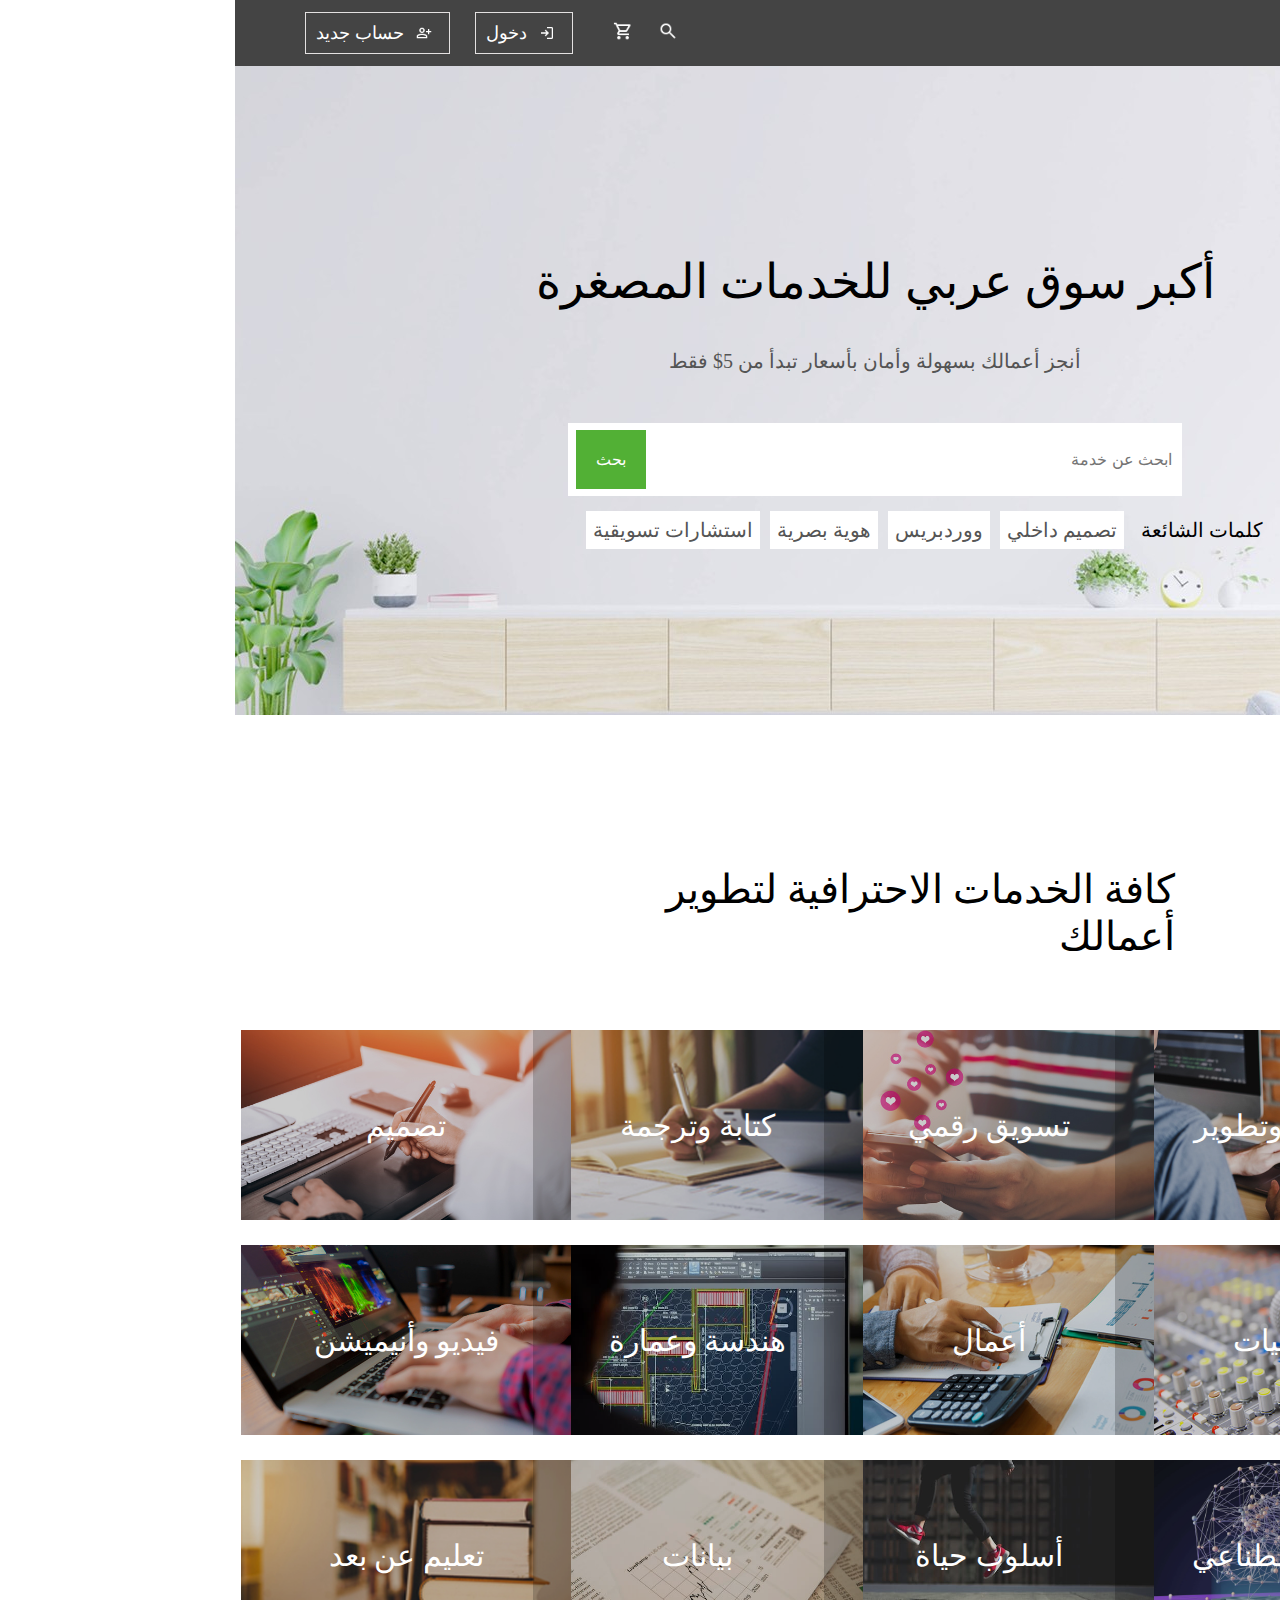
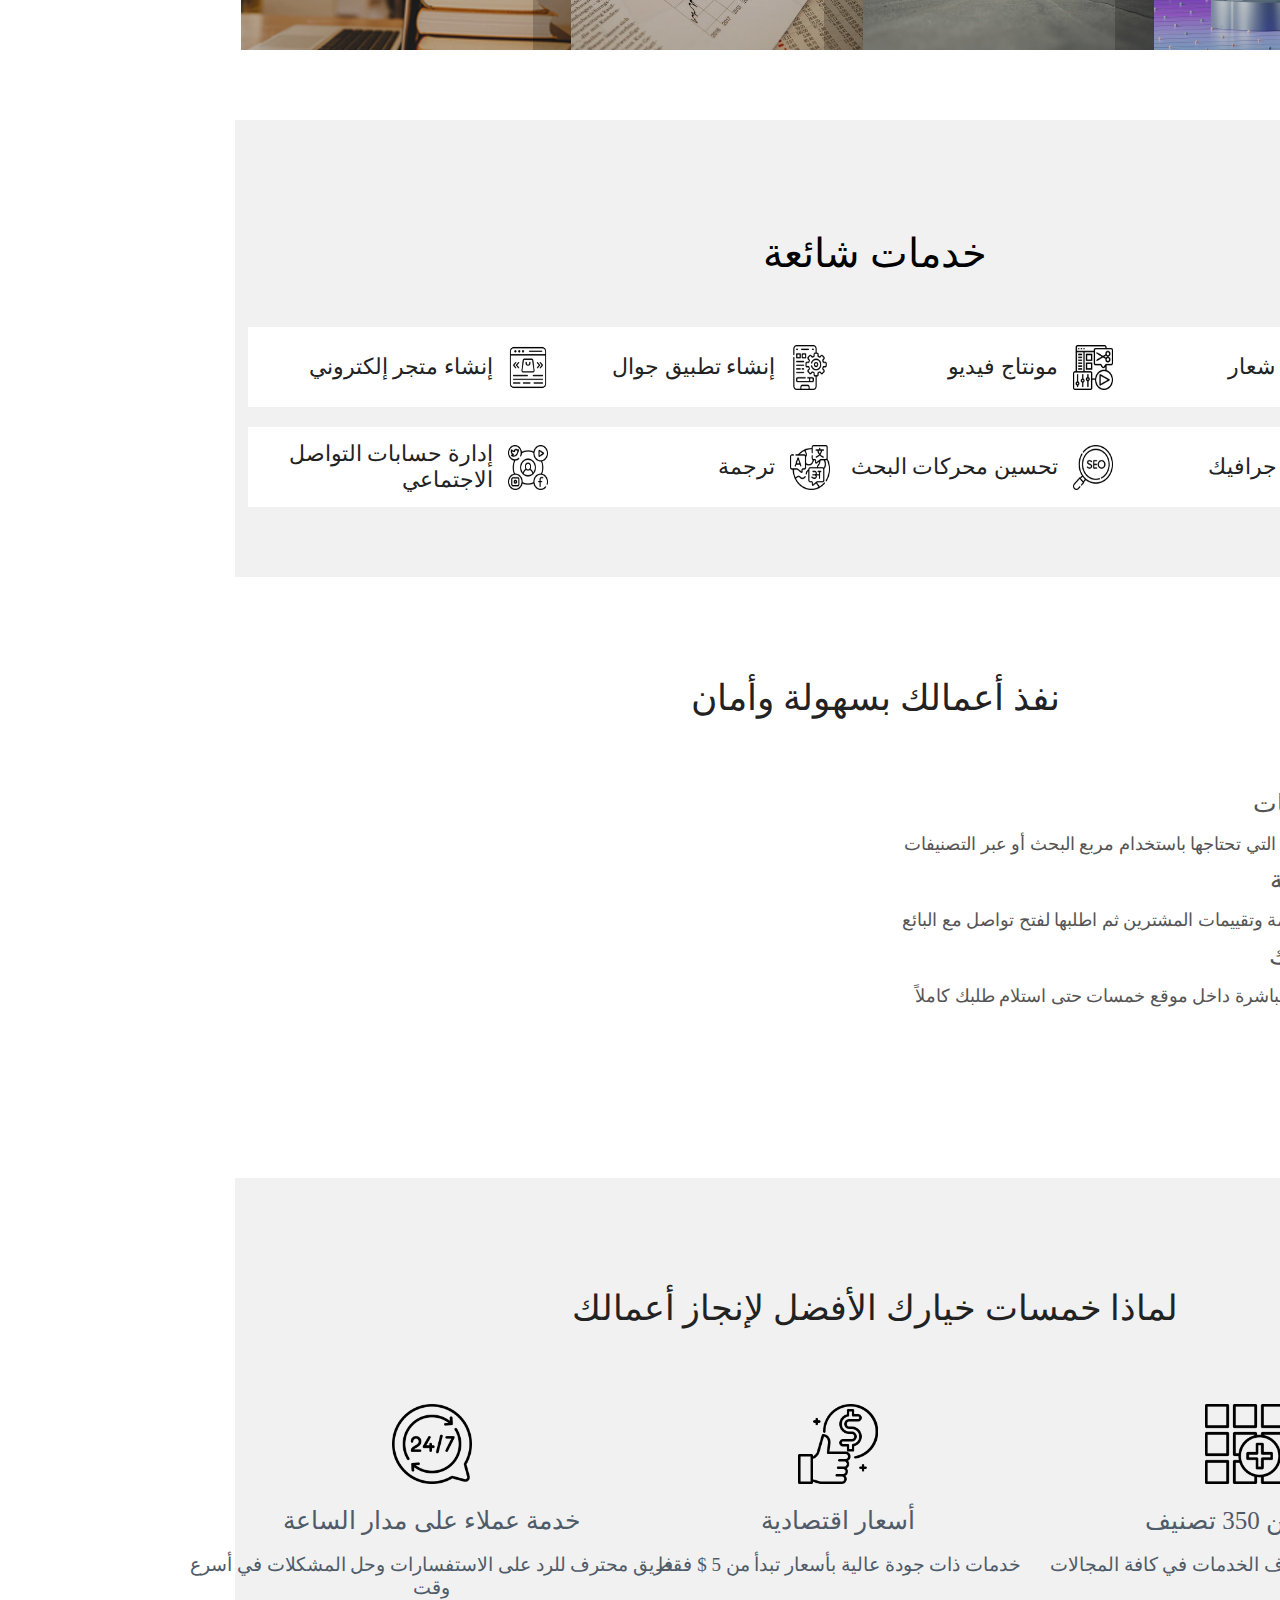
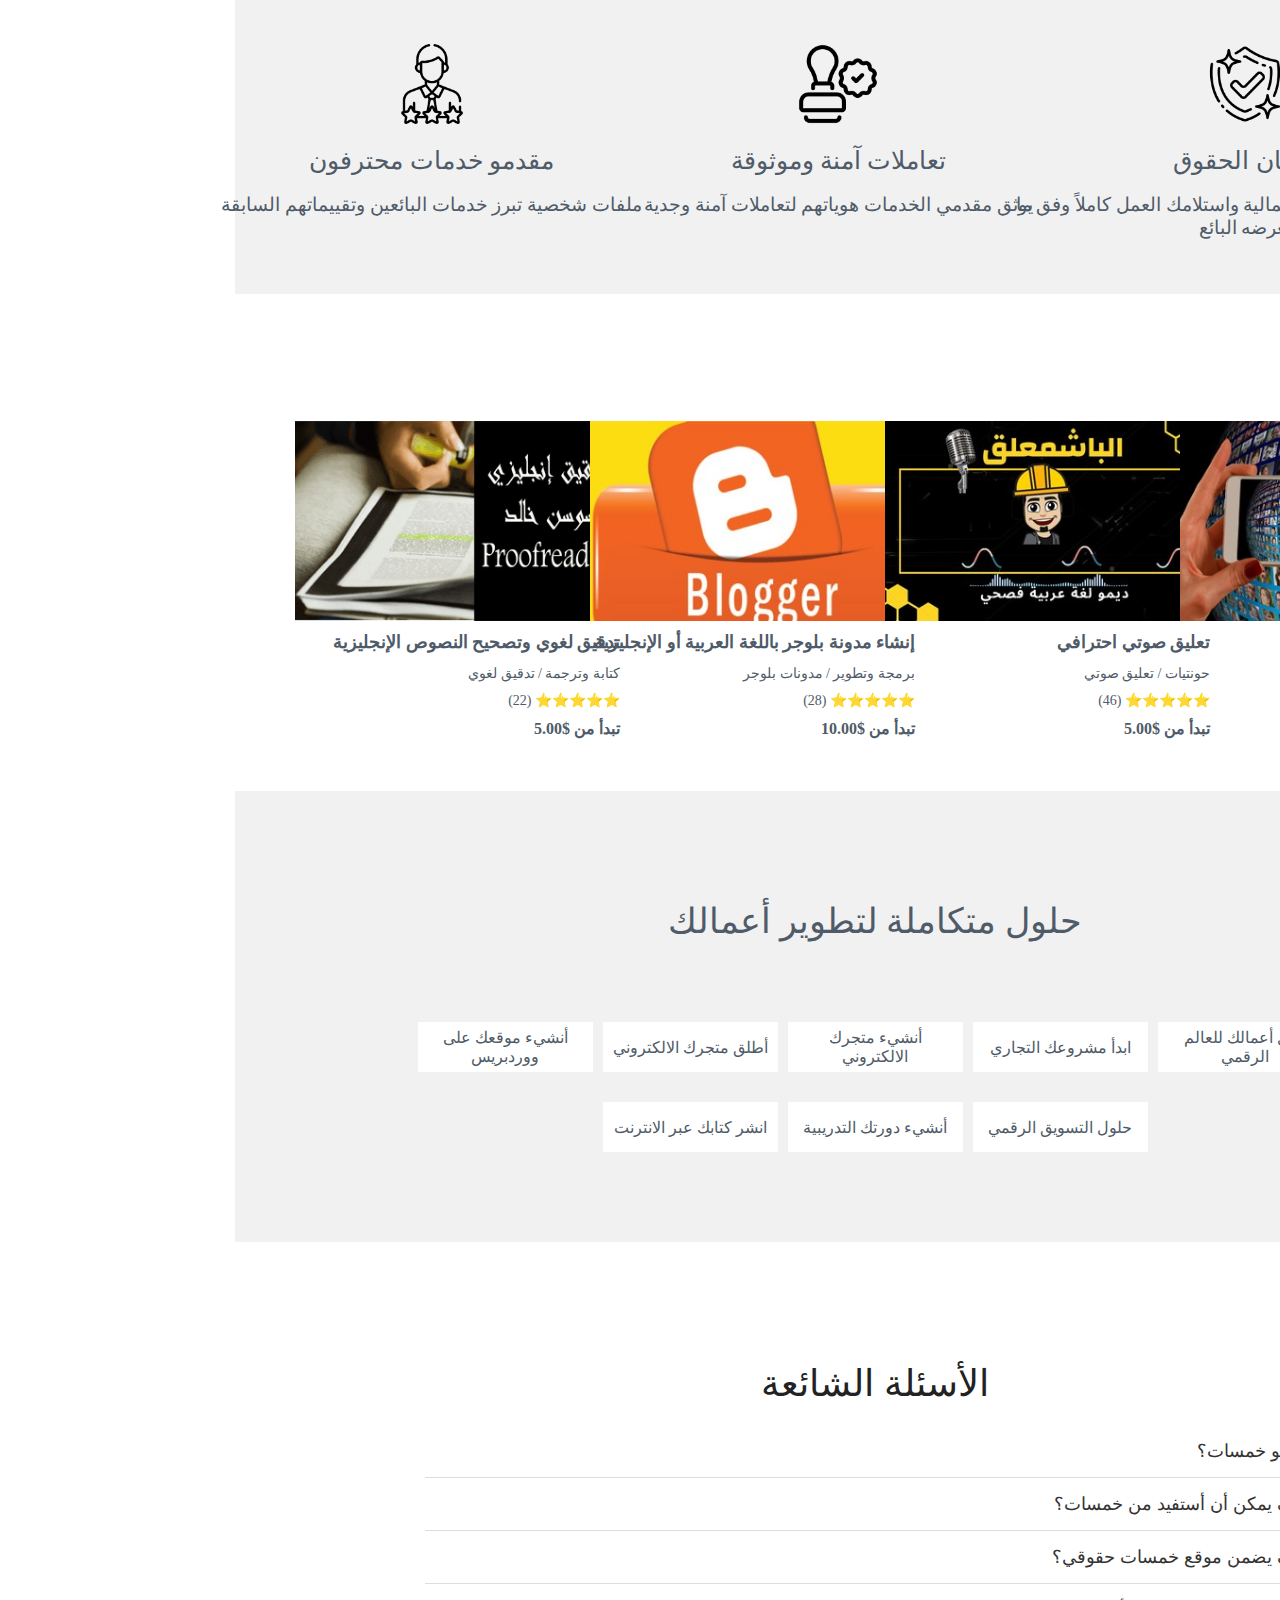
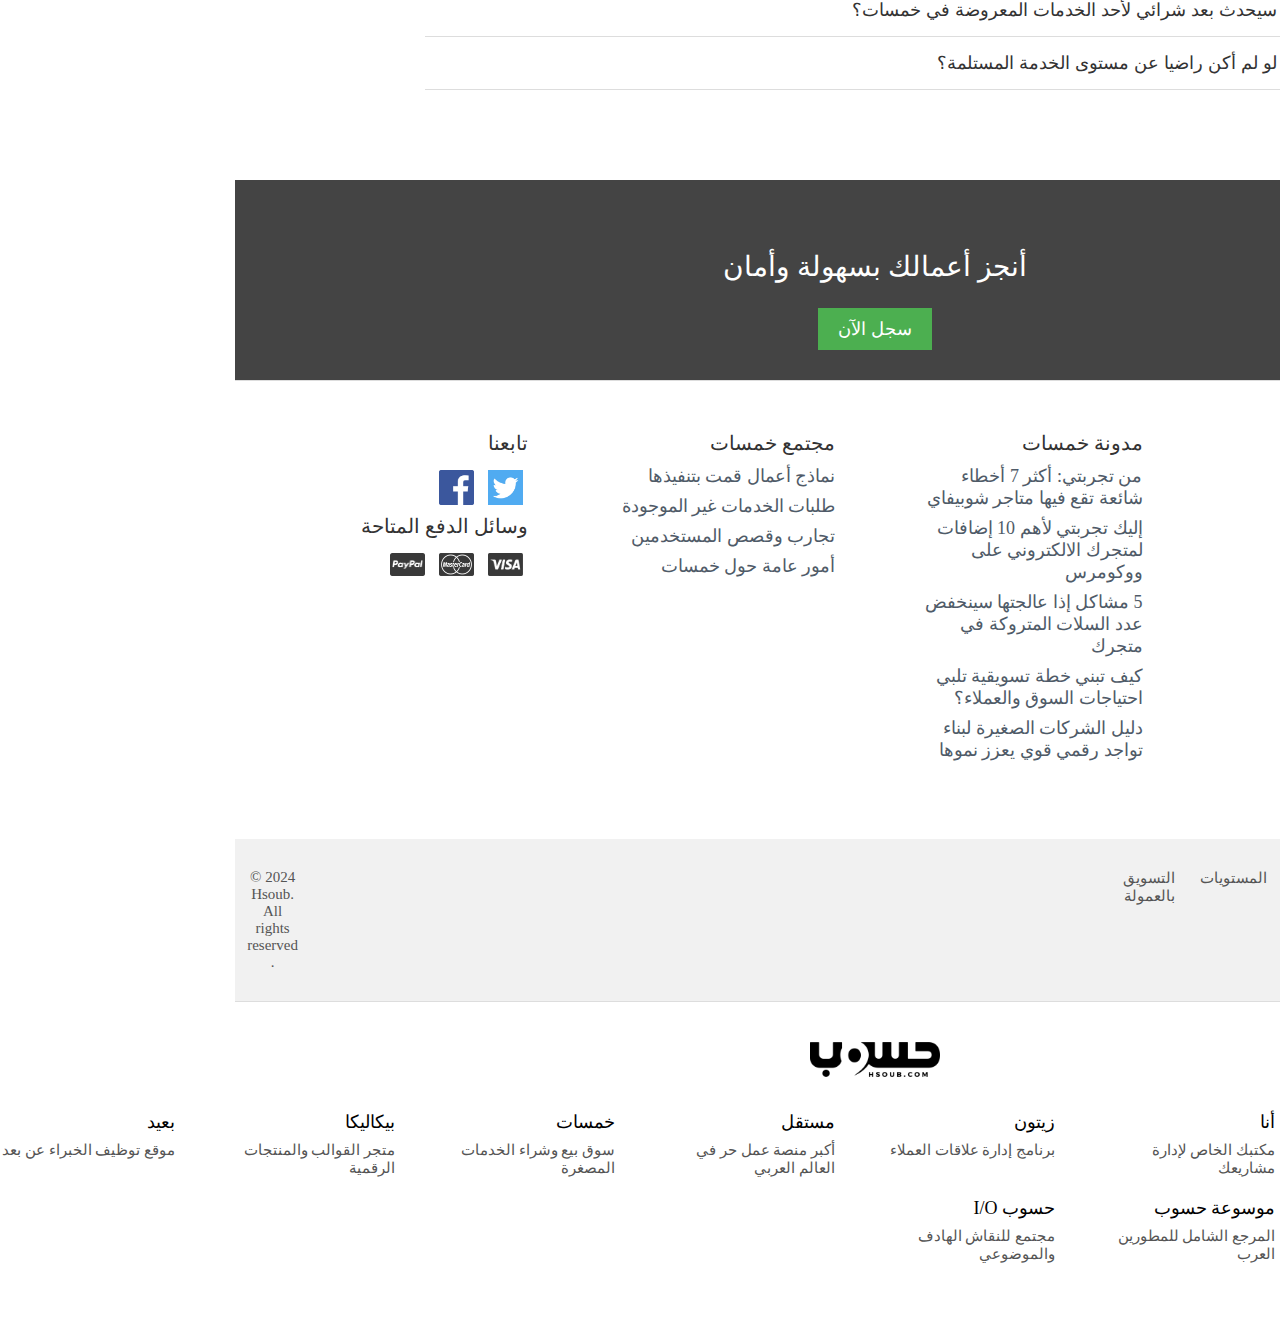
<file: index.html>
<!DOCTYPE html>
<html lang="en">
<head>
    <meta charset="UTF-8">
    <meta name="viewport" content="width=device-width, initial-scale=1.0">
    <title>Khamsat</title>
    
    <link rel="stylesheet" href="style.css">
   <link rel="stylesheet" href="https://fonts.googleapis.com/css2?family=Material+Symbols+Outlined:opsz,wght,FILL,GRAD@20..48,100..700,0..1,-50..200&icon_names=menu" />    <link rel="stylesheet" href="https://fonts.googleapis.com/css2?family=Material+Symbols+Outlined:opsz,wght,FILL,GRAD@20..48,100..700,0..1,-50..200&icon_names=search" /></head>
   <style>
    .material-symbols-outlined {
      font-variation-settings:
      'FILL' 0,
      'wght' 500,
      'GRAD' 0,
      'opsz' 24
    }
    </style>
    <body>

  <nav class="navbar">
    <div class="navbar-container">
        <button class="menu-toggle">
            <span class="menu-icon">&#9776;</span>
        </button>

        <div class="logo">
            <img src="./images/logo-73045c76e830509d4dbe03ea6172d22f047c708fed5435e93ffd47f80ee5ffa4.png
            " alt="خمسات" />
        </div>

        <div class="categories">
            <a href="#"><img src="./images/category_24dp_FFFFFF_FILL0_wght400_GRAD0_opsz24.png" alt="التصنيفات" /> التصنيفات</a>
        </div>

        <div class="navbar-actions">
            <a href="#" class="icon-btn">
                <img src="./images/search_24dp_FFFFFF_FILL0_wght400_GRAD0_opsz24.png" alt="بحث" />
            </a>
            <a href="#" class="icon-btn">
                <img src="./images/shopping_cart_24dp_FFFFFF_FILL0_wght400_GRAD0_opsz24.png" alt="سلة" />
            </a>
            <a href="#" class="btn login-btn"> <img src="./images/login_24dp_FFFFFF_FILL0_wght400_GRAD0_opsz24.png" alt="دخول" />دخول</a>
            <a href="#" class="btn register-btn">  <img src="./images/person_add_24dp_FFFFFF_FILL0_wght400_GRAD0_opsz24.png" alt="حساب جديد" />حساب جديد</a>
        </div>
    </div>
</nav>

  <div class="imgbg">
    <h1 class="text1"> أكبر سوق عربي للخدمات المصغرة</h1>
    <p class="text2">أنجز أعمالك بسهولة وأمان بأسعار تبدأ من 5$ فقط</p>
    <div class="search-container">   
    <input class="search-input" type="search" name="search" placeholder="ابحث عن خدمة">
    <button class="search-button"> بحث</button>

</div>
<div class="small-cards">
    <div class="boxe">
        <p>كلمات الشائعة</p>
    </div>
    <div class="box">
        <p>تصميم داخلي </p>
    </div>
    <div class="box">
        <p>ووردبريس </p>
    </div>
    <div class="box">
        <p>هوية بصرية</p>
    </div>
<div class="box">
    <p>استشارات تسويقية </p>
</div>





</div>
    </div>

    <div class="divof" > 
<p class="text3">كافة الخدمات الاحترافية لتطوير أعمالك</p>   
 </div>

 <!-- cards -->
  <div class="cards-container">
<!-- card1 -->
<div class="card1">
   
    <p class="pd">
        برمجة وتطوير
    </p>
    <div class="card-overlay"></div>
</div>
<!-- card2 -->
<div class="card2">
    <p class="pd">
تسويق رقمي
      </p>
      <div class="card-overlay"></div>
</div>
<!-- card3 -->
<div class="card3">
    <p class="pd">
        كتابة وترجمة
      </p>
      <div class="card-overlay"></div>
</div>
<!-- card4 -->
<div class="card4">
    <p class="pd">
         تصميم
      </p>
      <div class="card-overlay"></div>
</div>
<!-- card5 -->
<div class="card5">
    <p class="pd">
        صوتيات 
      </p>
      <div class="card-overlay"></div>
</div>
<div class="card6">
    <p class="pd">
        أعمال 
      </p>
      <div class="card-overlay"></div>
</div>
<div class="card7">
    <p class="pd">
        هندسة وعمارة 
      </p>
      <div class="card-overlay"></div>
</div>
<div class="card8">
    <p class="pd">
        فيديو وأنيميشن 
      </p>
      <div class="card-overlay"></div>
</div>
<div class="card9">
    <p class="pd">
        ذكاء اصطناعي  
      </p>
      <div class="card-overlay"></div>
</div>
<div class="card10">
    <p class="pd">
        أسلوب حياة 
      </p>
      <div class="card-overlay"></div>
</div>
<div class="card11">
    <p class="pd">
        بيانات  
      </p>
      <div class="card-overlay"></div>
</div>
<div class="card12">
    <p class="pd">
        تعليم عن بعد 
      </p>
      <div class="card-overlay"></div>
</div>
  </div>

  <!-- services section -->
<div class="services">
<div> <p class="common">خدمات شائعة</p></div>
<div class="services-cards">
<div class="ser-cards">
    <img class="icon-card" src="./images/designlogo.png" alt="">
    <p>تصميم شعار</p>
</div>

<div class="ser-cards">
    <img class="icon-card" src="./images/montage.png" alt="">
    <p>مونتاج فيديو </p>
</div>
<div class="ser-cards">
    <img class="icon-card" src="./images/makeapp.png" alt="">
    <p>إنشاء تطبيق جوال </p>
</div>
<div class="ser-cards">
    <img class="icon-card" src="./images/makewesite.png" alt="">
    <p>إنشاء متجر إلكتروني </p>
</div>
<div class="ser-cards">
    <img class="icon-card" src="./images/motion.png" alt="">
    <p>موشن جرافيك </p>
</div>
<div class="ser-cards">
    <img class="icon-card" src="./images/seo.png" alt="">
    <p>تحسين محركات البحث </p>
</div>
<div class="ser-cards">
    <img  class="icon-card" src="./images/translate.png" alt="">
    <p>ترجمة </p>
</div>
<div class="ser-cards">
    <img  class="icon-card"  src="./images/manage.png" alt="">
    <p>إدارة حسابات التواصل الاجتماعي </p>
</div>
</div>


</div>

<!-- video section -->
<div class="action">  <h2>نفذ أعمالك بسهولة وأمان</h2></div>

<div class="video-section">

    <div class="description">
        <ul>
            <li><span>✔</span> تصفح الخدمات</li>
            <p>ابحث عن الخدمة التي تحتاجها باستخدام مربع البحث أو عبر التصنيفات</p>
            <li><span>✔</span> اطلب الخدمة</li>
            <p>راجع وصف الخدمة وتقييمات المشترين ثم اطلبها لفتح تواصل مع البائع</p>
            <li><span>✔</span> استلم خدمتك</li>
            <p>تواصل مع البائع مباشرة داخل موقع خمسات حتى استلام طلبك كاملاً</p>
        </ul>
    </div>
    <div class="video-container">
        <iframe width="560" height="315" src="https://www.youtube.com/embed/RfXGMXHQvYk?si=yrtq4R9Bv26fDDaX" title="YouTube video player" frameborder="0" allow="accelerometer; autoplay; clipboard-write; encrypted-media; gyroscope; picture-in-picture; web-share" referrerpolicy="strict-origin-when-cross-origin" allowfullscreen></iframe>
    </div>
</div>

  <!-- why5amsat section -->
  <div class="why">
    <div> <p class="whykh">لماذا خمسات خيارك الأفضل لإنجاز أعمالك</p></div>
    <div class="why-cards">
    <div class="wh-cards">
        <img class="icon-cardw" src="./images/category.png" alt="">
        <h4>أكثر من 350 تصنيف</h4>
        <p>+350 تصنيف تضم آلاف الخدمات في كافة المجالات </p>
    </div>
    
    <div class="wh-cards">
        <img class="icon-cardw" src="./images/prices.png" alt="">
        <h4>أسعار اقتصادية</h4>
        <p>خدمات ذات جودة عالية بأسعار تبدأ من 5 $ فقط</p>
    </div>
    <div class="wh-cards">
        <img class="icon-cardw" src="./images/customerser.png" alt="">
        <h4>خدمة عملاء على مدار الساعة</h4>
        <p>فريق محترف للرد على الاستفسارات وحل المشكلات في أسرع وقت</p>
    </div>
    <div class="wh-cards">
        <img class="icon-cardw" src="./images/rights.png" alt="">
        <h4> ضمان الحقوق</h4>

        <p>يضمن خمسات حقوقك المالية واستلامك العمل كاملاً وفق ما يعرضه البائع </p>
    </div>
    <div class="wh-cards">
        <img class="icon-cardw"  src="./images/secure.png" alt="">
        <h4> تعاملات آمنة وموثوقة</h4>

        <p>يوثق مقدمي الخدمات هوياتهم لتعاملات آمنة وجدية</p>
    </div>
    <div class="wh-cards">
        <img class="icon-cardw" src="./images/mostaql.png" alt="">
        <h4>مقدمو خدمات محترفون </h4>
        <p>ملفات شخصية تبرز خدمات البائعين وتقييماتهم السابقة </p>
    </div>
    </div>
    </div>

    <!-- rating section -->
    <section class="featured-services">
        <h2>خدمات مميزة</h2>
        <div class="services-grid">
            <!-- بطاقة خدمة -->
            <div class="service-card">
                <img class="imgcard" src="./images/correct.png" alt="خدمة 4">

                <div class="overlay-ser"></div>
                <h3>تدقيق لغوي وتصحيح النصوص الإنجليزية</h3>
                <p>كتابة وترجمة / تدقيق لغوي</p>
                <div class="rating">⭐⭐⭐⭐⭐ (22)</div>
                <div class="price">تبدأ من <span>$5.00</span></div>
            </div>
            <!-- بطاقة خدمة -->
            <div class="service-card">
                <img class="imgcard" src="./images/blogger.jpg" alt="خدمة 4">

                <h3>إنشاء مدونة بلوجر باللغة العربية أو الإنجليزية</h3>
                <p>برمجة وتطوير / مدونات بلوجر</p>
                <div class="rating">⭐⭐⭐⭐⭐ (28)</div>
                <div class="price">تبدأ من <span>$10.00</span></div>
            </div>
            <!-- بطاقة خدمة -->
            <div class="service-card">
                <img class="imgcard" src="./images/voiceover.jpg" alt="خدمة 4">

                <h3>تعليق صوتي احترافي</h3>
                <p>حونتيات / تعليق صوتي</p>
                <div class="rating">⭐⭐⭐⭐⭐ (46)</div>
                <div class="price">تبدأ من <span>$5.00</span></div>
            </div>
            <!-- بطاقة خدمة -->
            <div class="service-card">
                <img class="imgcard" src="./images/introduce.jpg" alt="خدمة 4">
                <h3>أقدم لك 3000 جروب فيسبوك</h3>
                <p>تسويق رقمي / التسويق على فيسبوك</p>
                <div class="rating">⭐⭐⭐⭐⭐ (28)</div>
                <div class="price">تبدأ من <span>$10.00</span></div>
            </div>
        </div>
    </section>

    <!-- solutions -->
     <div class="solutions-container">
        <div class="complete">
            <p>حلول متكاملة لتطوير أعمالك</p>
        </div>

        <div class="solutions-cards">
            <div class="solutions-card">
                <p>حول أعمالك للعالم الرقمي</p>
            </div>
            <div class="solutions-card">
                <p>ابدأ مشروعك التجاري   </p>
            </div>

            <div class="solutions-card">
                <p>أنشيء متجرك الالكتروني   </p>
            </div>
            <div class="solutions-card">
                <p>  أطلق متجرك الالكتروني </p>
            </div>
            <div class="solutions-card">
                <p>أنشيء موقعك على ووردبريس</p>
            </div>
            <div class="solutions-card">
                <p>حلول التسويق الرقمي</p>
            </div>
            <div class="solutions-card">
                <p>أنشيء دورتك التدريبية</p>
            </div>
            <div class="solutions-card">
                <p>انشر كتابك عبر الانترنت </p>
            </div>
            

        </div>
     </div>
<!-- common questions -->
<div class="faq-container">
    <h2>الأسئلة الشائعة</h2>
    <div class="faq-item">
        <button class="faq-question">ما هو خمسات؟</button>
        <div class="faq-answer">
            <p>خمسات هو منصة لتقديم الخدمات المصغرة.</p>
        </div>
    </div>
    <div class="faq-item">
        <button class="faq-question">كيف يمكن أن أستفيد من خمسات؟</button>
        <div class="faq-answer">
            <p>يمكنك شراء أو بيع خدمات مصغرة حسب احتياجاتك.</p>
        </div>
    </div>
    <div class="faq-item">
        <button class="faq-question">كيف يضمن موقع خمسات حقوقي؟</button>
        <div class="faq-answer">
            <p>خمسات يضمن حقوقك من خلال نظام متكامل لضمان جودة الخدمات.</p>
        </div>
    </div>
    <div class="faq-item">
        <button class="faq-question">ماذا سيحدث بعد شرائي لأحد الخدمات المعروضة في خمسات؟</button>
        <div class="faq-answer">
            <p>يتم البدء بتنفيذ الخدمة مباشرة حسب الاتفاق.</p>
        </div>
    </div>
    <div class="faq-item">
        <button class="faq-question">ماذا لو لم أكن راضيا عن مستوى الخدمة المستلمة؟</button>
        <div class="faq-answer">
            <p>يمكنك طلب مراجعة أو استرداد أموالك.</p>
        </div>
    </div>
</div>

<!-- footer -->
<footer class="footer">
    <!-- الجزء الموجود مسبقًا -->
    <div class="footer-top">
        <h2>أنجز أعمالك بسهولة وأمان</h2>
        <button class="btn-register">سجل الآن</button>
    </div>
    <div class="footer-middle">
        <div class="footer-column">
            <h3>موقع خمسات</h3>
            <ul>
                <li><a href="#">حول خمسات</a></li>
                <li><a href="#">كيف يعمل الموقع</a></li>
                <li><a href="#">الأسئلة الشائعة</a></li>
                <li><a href="#">ضمان الحقوق</a></li>
                <li><a href="#">البيع على خمسات</a></li>
                <li><a href="#">مركز المساعدة</a></li>
            </ul>
        </div>
        <div class="footer-column">
            <h3>مدونة خمسات</h3>
            <ul>
                <li><a href="#">من تجربتي: أكثر 7 أخطاء شائعة تقع فيها متاجر شوبيفاي</a></li>
                <li><a href="#">إليك تجربتي لأهم 10 إضافات لمتجرك الالكتروني على ووكومرس</a></li>
                <li><a href="#">5 مشاكل إذا عالجتها سينخفض عدد السلات المتروكة في متجرك</a></li>
                <li><a href="#">كيف تبني خطة تسويقية تلبي احتياجات السوق والعملاء؟</a></li>
                <li><a href="#">دليل الشركات الصغيرة لبناء تواجد رقمي قوي يعزز نموها</a></li>
            </ul>
        </div>
        <div class="footer-column">
            <h3>مجتمع خمسات</h3>
            <ul>
                <li><a href="#">نماذج أعمال قمت بتنفيذها</a></li>
                <li><a href="#">طلبات الخدمات غير الموجودة</a></li>
                <li><a href="#">تجارب وقصص المستخدمين</a></li>
                <li><a href="#">أمور عامة حول خمسات</a></li>
            </ul>
        </div>
        <div class="footer-column">
            <h3>تابعنا</h3>
            <div class="social-icons">
                <a href="#"><img src="./images/twitter.png" alt="Twitter"></a>
                <a href="#"><img src="./images/face.png" alt="Facebook"></a>
            </div>
            <h3>وسائل الدفع المتاحة</h3>
            <div class="payment-icons">
                <img src="./images/visa.png" alt="Visa">
                <img src="./images/master.png" alt="Mastercard">
                <img src="./images/paypal.png" alt="PayPal">
            </div>
        </div>
    </div>


    
    <div class="footer-bottom">
        <p>شروط الاستخدام</p>
        <p>بيان الخصوصية</p>
        <p>المستويات </p>
        <p>التسويق بالعمولة </p>

        <p class="copywrite">
            © 2024 Hsoub. All rights reserved .
          </p>
    </div>
    <!-- التصميم الجديد -->
    <div class="footer-links">
        <img class="hsoub-logo" src="./images/hsoub-logo.png" alt="">
        <div class="links-grid">
            <div class="link-item">
                <h3>سنديان</h3>
                <p>أنشئ موقعك الإلكتروني بنفسك</p>
            </div>
            <div class="link-item">
                <h3>أنا</h3>
                <p>مكتبك الخاص لإدارة مشاريعك</p>
            </div>
            <div class="link-item">
                <h3>زيتون</h3>
                <p>برنامج إدارة علاقات العملاء</p>
            </div>
            <div class="link-item">
                <h3>مستقل</h3>
                <p>أكبر منصة عمل حر في العالم العربي</p>
            </div>
            <div class="link-item">
                <h3>خمسات</h3>
                <p>سوق بيع وشراء الخدمات المصغرة</p>
            </div>
            <div class="link-item">
                <h3>بيكاليكا</h3>
                <p>متجر القوالب والمنتجات الرقمية</p>
            </div>
            <div class="link-item">
                <h3>بعيد</h3>
                <p>موقع توظيف الخبراء عن بعد</p>
            </div>
            <div class="link-item">
                <h3>أكاديمية حسوب</h3>
                <p>دورات احترافية لتطوير مستقبلك</p>
            </div>
            <div class="link-item">
                <h3>موسوعة حسوب</h3>
                <p>المرجع الشامل للمطورين العرب</p>
            </div>
            <div class="link-item">
                <h3> حسوب I/O </h3>
                <p>مجتمع للنقاش الهادف والموضوعي   </p>
            </div>
            
        </div>
    </div>

    
</footer>


</body>
</html>
</file>
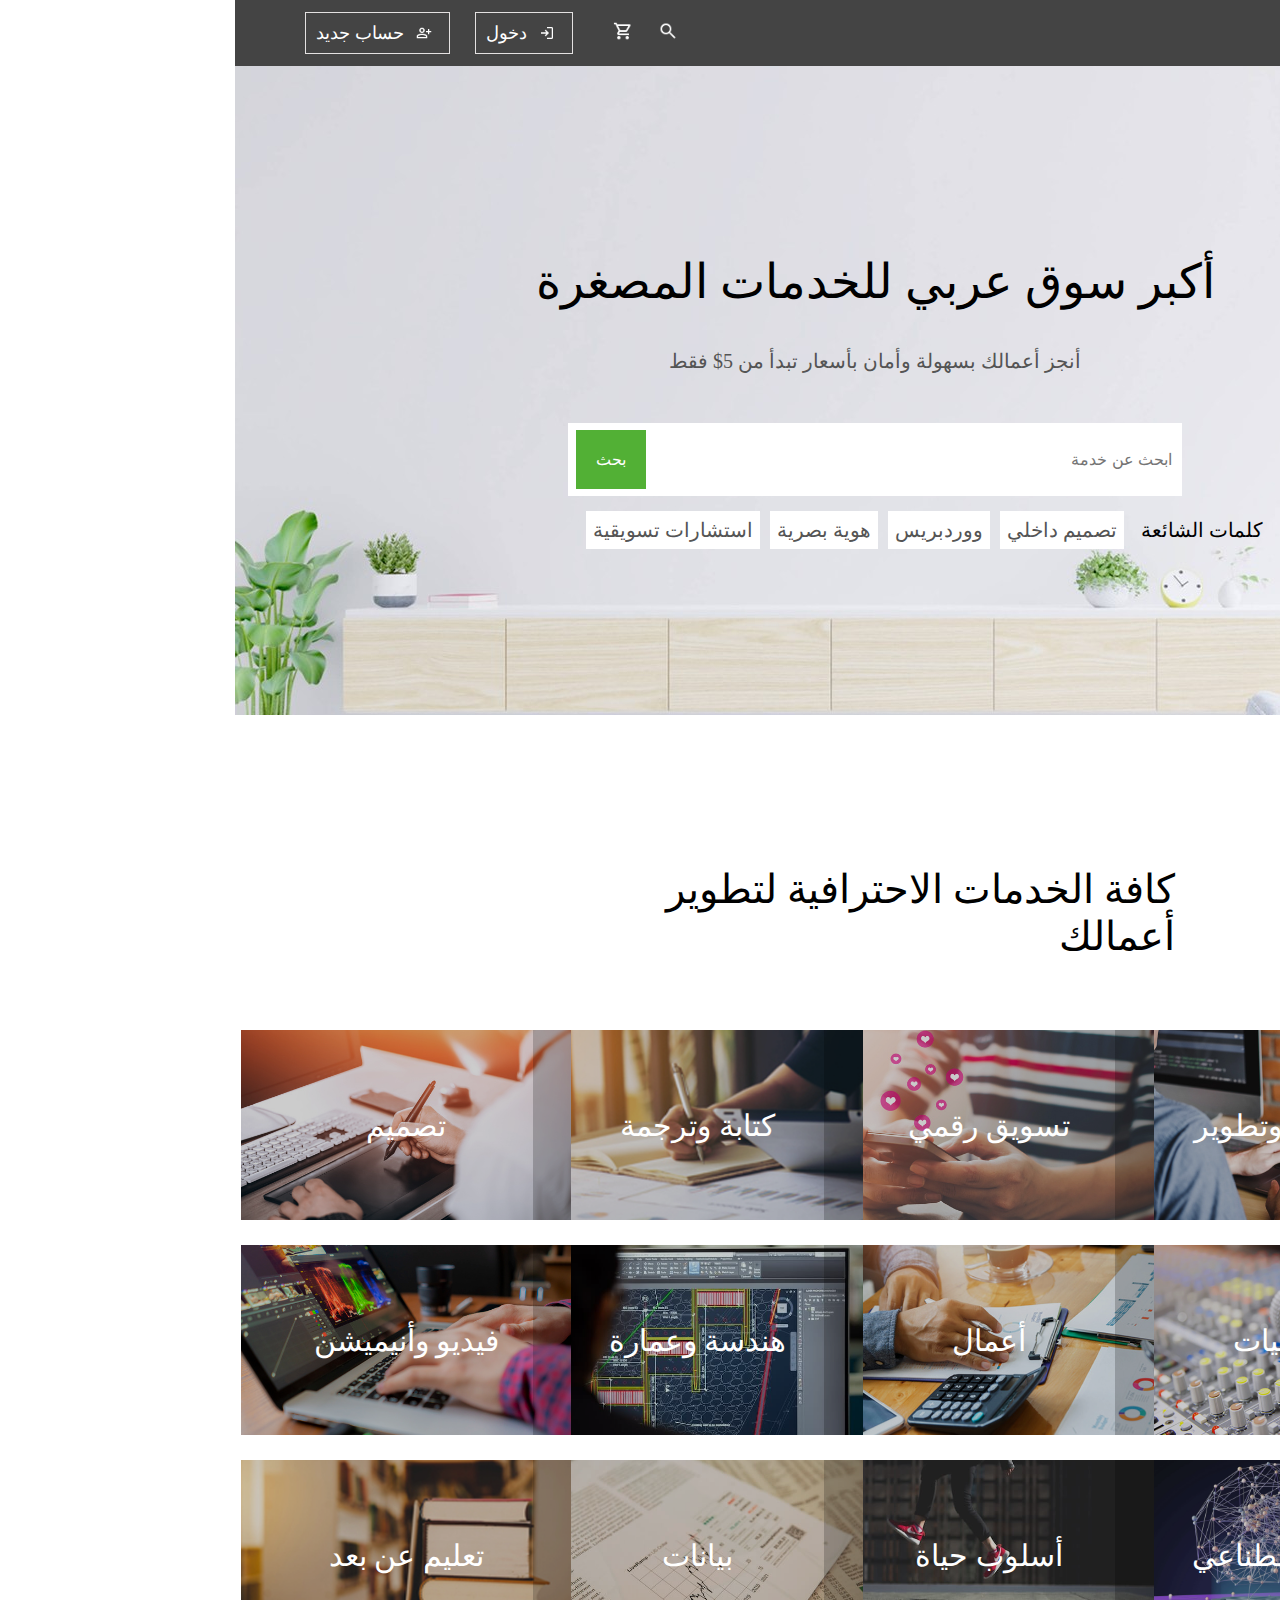
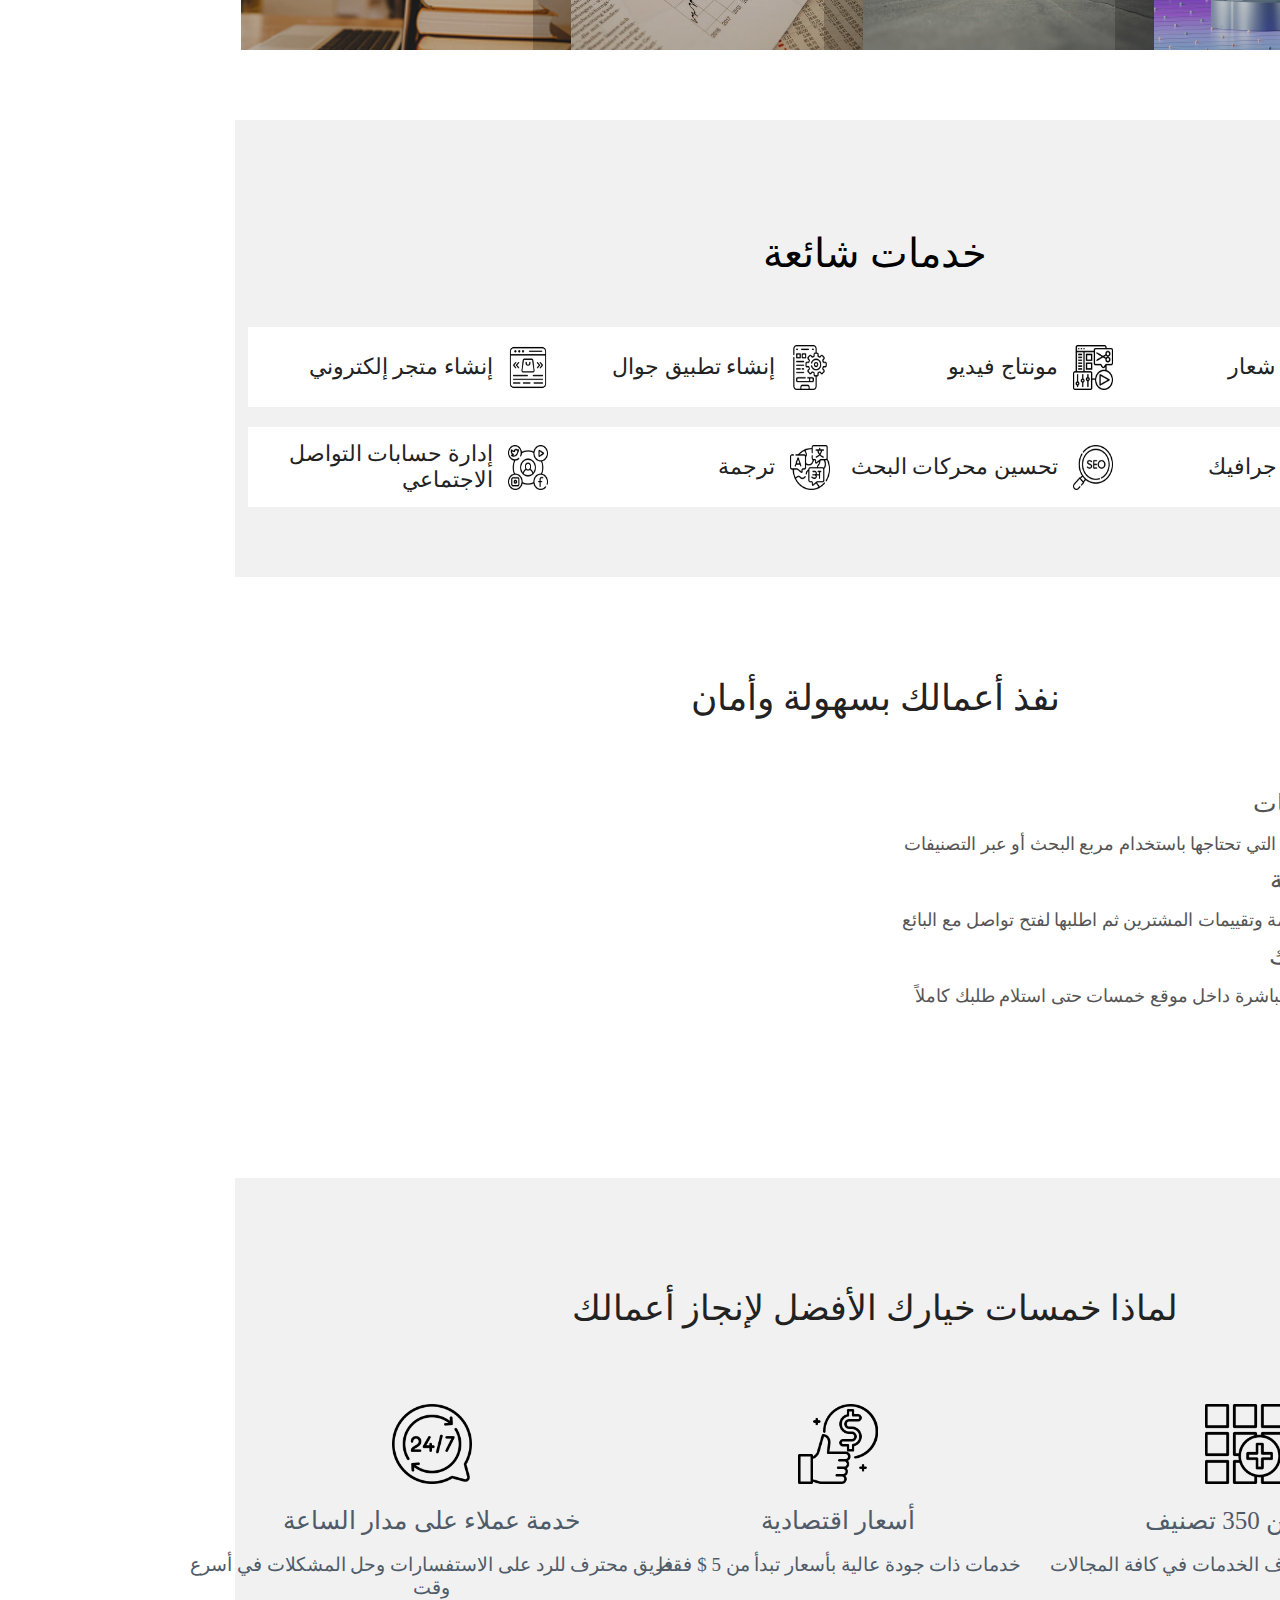
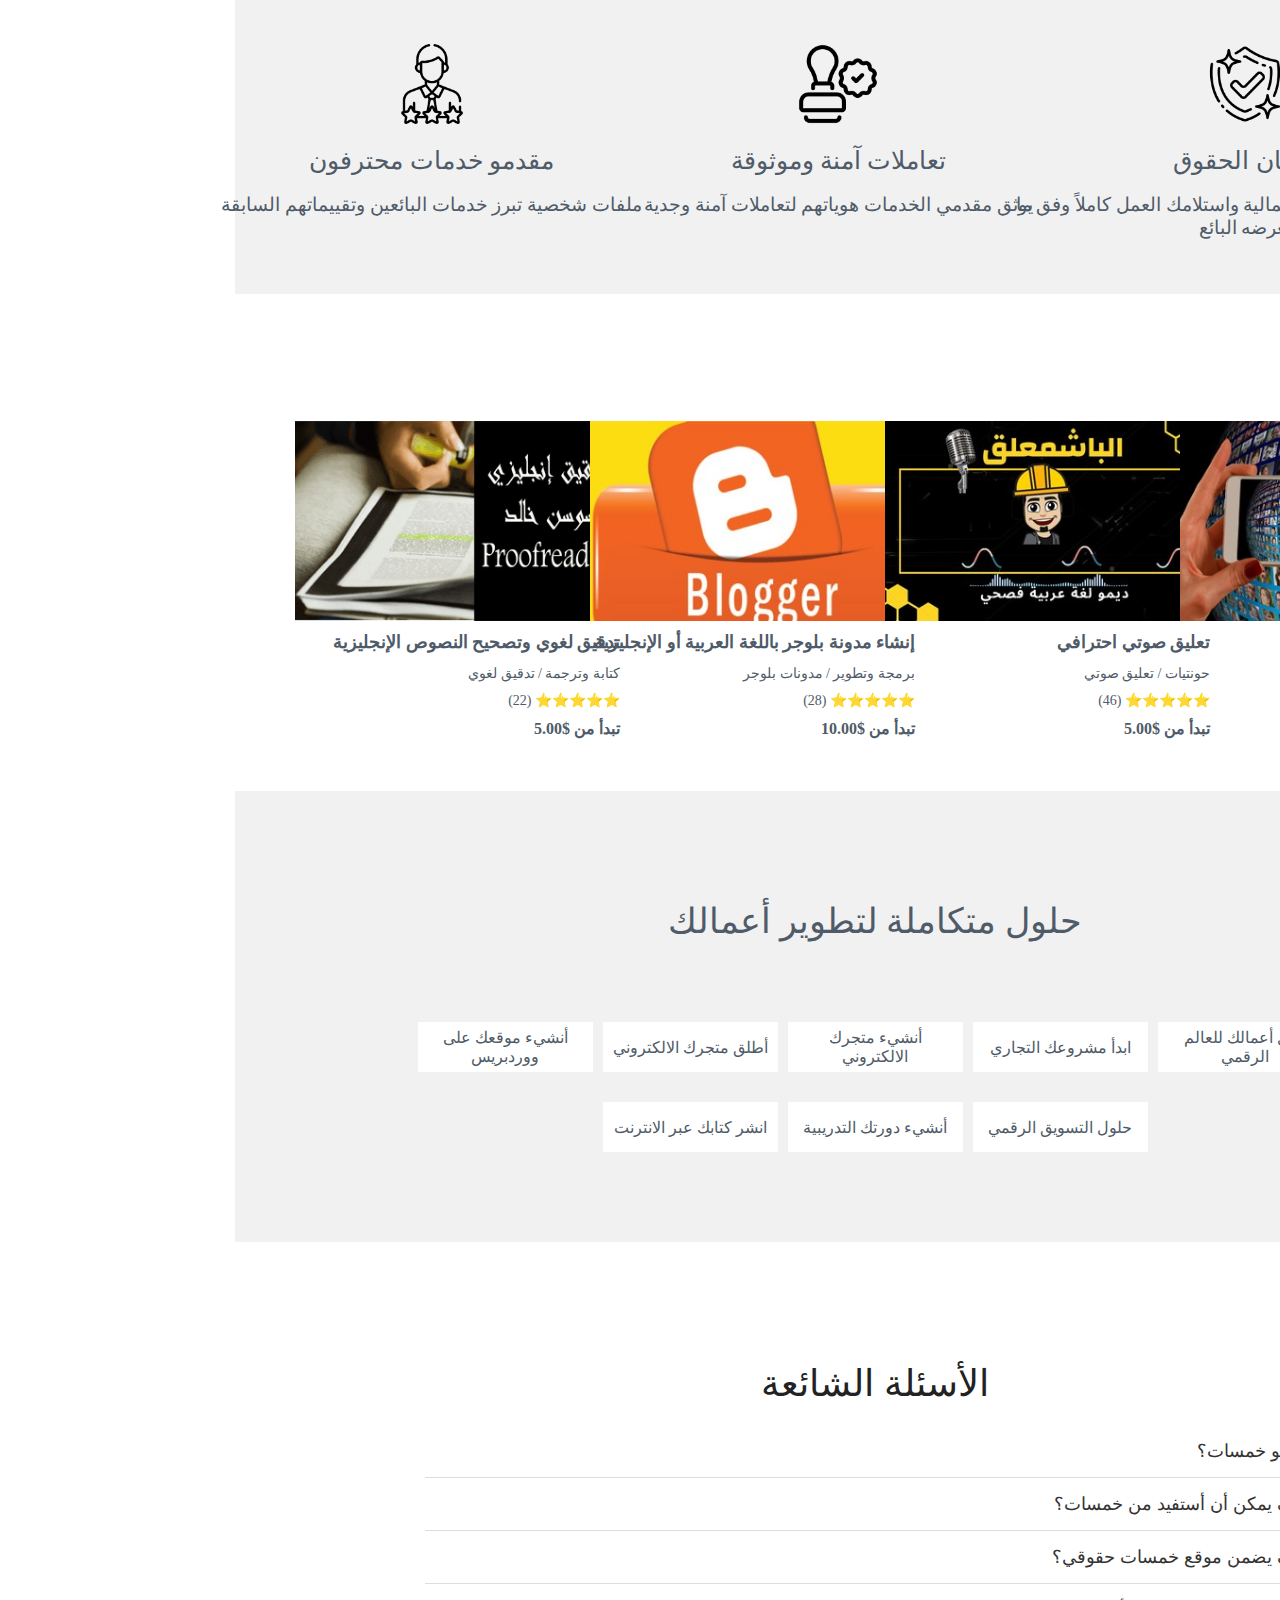
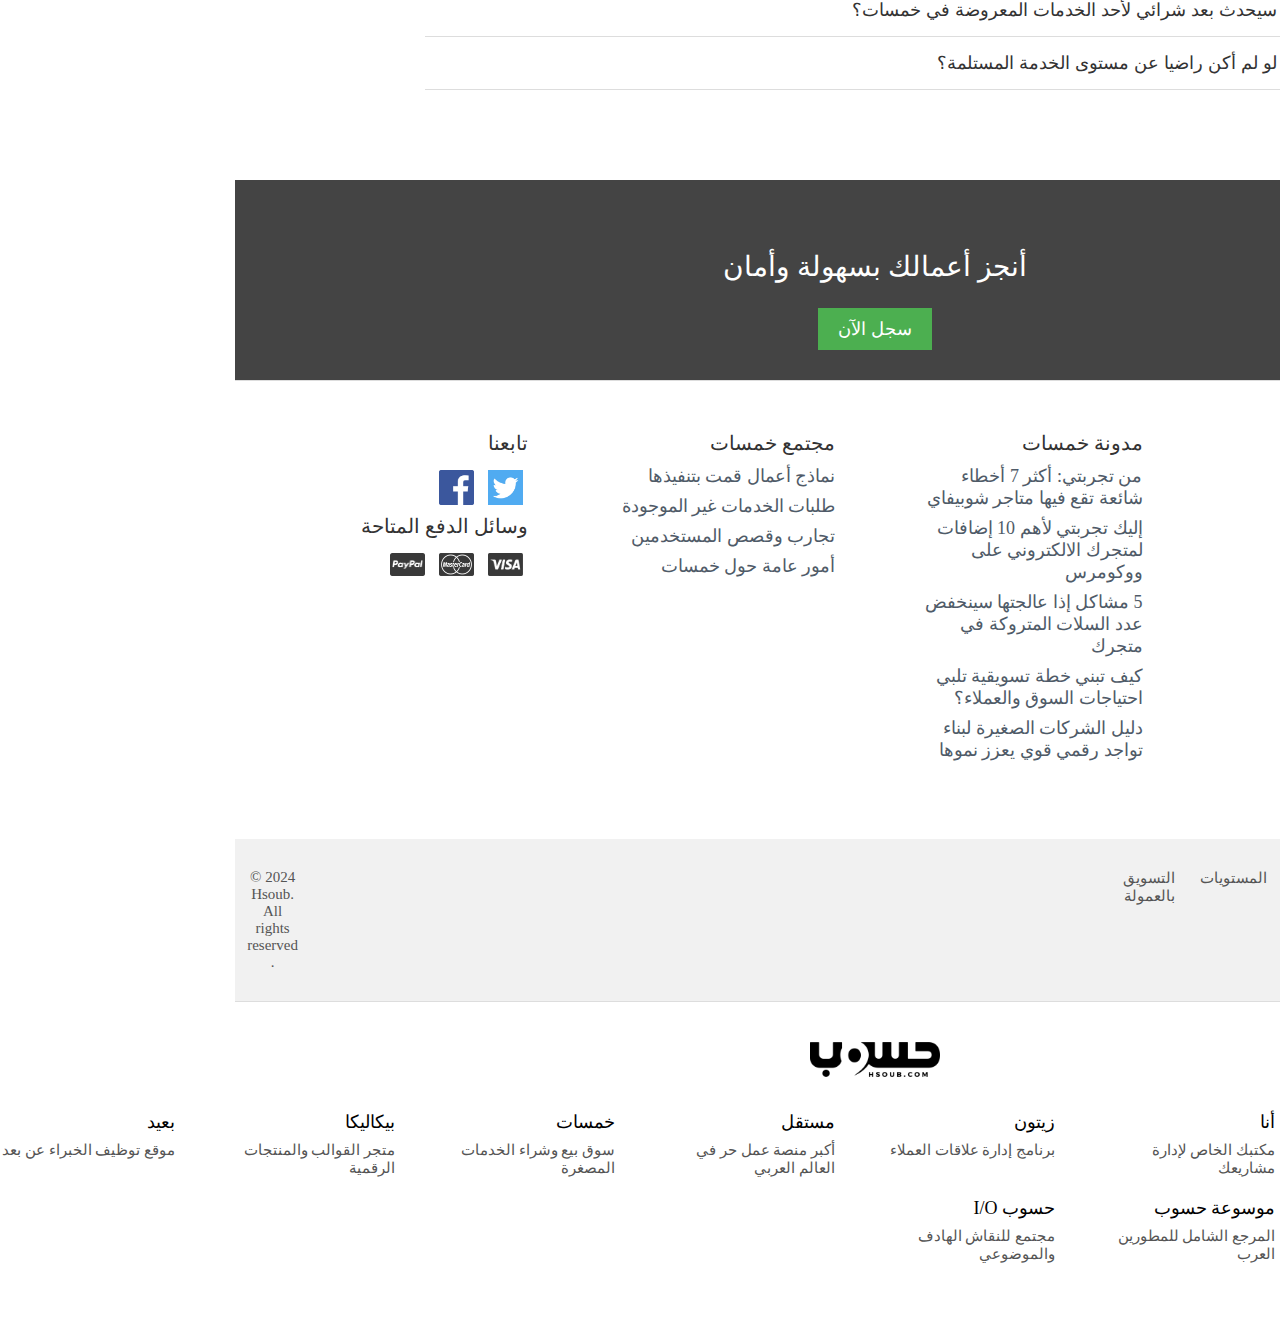
<file: project.html>
<!DOCTYPE html>
<html lang="en">
<head>
    <meta charset="UTF-8">
    <meta name="viewport" content="width=device-width, initial-scale=1.0">
    <title>Khamsat</title>
    
    <link rel="stylesheet" href="style.css">
   <link rel="stylesheet" href="https://fonts.googleapis.com/css2?family=Material+Symbols+Outlined:opsz,wght,FILL,GRAD@20..48,100..700,0..1,-50..200&icon_names=menu" />    <link rel="stylesheet" href="https://fonts.googleapis.com/css2?family=Material+Symbols+Outlined:opsz,wght,FILL,GRAD@20..48,100..700,0..1,-50..200&icon_names=search" /></head>
   <style>
    .material-symbols-outlined {
      font-variation-settings:
      'FILL' 0,
      'wght' 500,
      'GRAD' 0,
      'opsz' 24
    }
    </style>
    <body>

  <nav class="navbar">
    <div class="navbar-container">
        <button class="menu-toggle">
            <span class="menu-icon">&#9776;</span>
        </button>

        <div class="logo">
            <img src="./images/logo-73045c76e830509d4dbe03ea6172d22f047c708fed5435e93ffd47f80ee5ffa4.png
            " alt="خمسات" />
        </div>

        <div class="categories">
            <a href="#"><img src="./images/category_24dp_FFFFFF_FILL0_wght400_GRAD0_opsz24.png" alt="التصنيفات" /> التصنيفات</a>
        </div>

        <div class="navbar-actions">
            <a href="#" class="icon-btn">
                <img src="./images/search_24dp_FFFFFF_FILL0_wght400_GRAD0_opsz24.png" alt="بحث" />
            </a>
            <a href="#" class="icon-btn">
                <img src="./images/shopping_cart_24dp_FFFFFF_FILL0_wght400_GRAD0_opsz24.png" alt="سلة" />
            </a>
            <a href="#" class="btn login-btn"> <img src="./images/login_24dp_FFFFFF_FILL0_wght400_GRAD0_opsz24.png" alt="دخول" />دخول</a>
            <a href="#" class="btn register-btn">  <img src="./images/person_add_24dp_FFFFFF_FILL0_wght400_GRAD0_opsz24.png" alt="حساب جديد" />حساب جديد</a>
        </div>
    </div>
</nav>

  <div class="imgbg">
    <h1 class="text1"> أكبر سوق عربي للخدمات المصغرة</h1>
    <p class="text2">أنجز أعمالك بسهولة وأمان بأسعار تبدأ من 5$ فقط</p>
    <div class="search-container">   
    <input class="search-input" type="search" name="search" placeholder="ابحث عن خدمة">
    <button class="search-button"> بحث</button>

</div>
<div class="small-cards">
    <div class="boxe">
        <p>كلمات الشائعة</p>
    </div>
    <div class="box">
        <p>تصميم داخلي </p>
    </div>
    <div class="box">
        <p>ووردبريس </p>
    </div>
    <div class="box">
        <p>هوية بصرية</p>
    </div>
<div class="box">
    <p>استشارات تسويقية </p>
</div>





</div>
    </div>

    <div class="divof" > 
<p class="text3">كافة الخدمات الاحترافية لتطوير أعمالك</p>   
 </div>

 <!-- cards -->
  <div class="cards-container">
<!-- card1 -->
<div class="card1">
   
    <p class="pd">
        برمجة وتطوير
    </p>
    <div class="card-overlay"></div>
</div>
<!-- card2 -->
<div class="card2">
    <p class="pd">
تسويق رقمي
      </p>
      <div class="card-overlay"></div>
</div>
<!-- card3 -->
<div class="card3">
    <p class="pd">
        كتابة وترجمة
      </p>
      <div class="card-overlay"></div>
</div>
<!-- card4 -->
<div class="card4">
    <p class="pd">
         تصميم
      </p>
      <div class="card-overlay"></div>
</div>
<!-- card5 -->
<div class="card5">
    <p class="pd">
        صوتيات 
      </p>
      <div class="card-overlay"></div>
</div>
<div class="card6">
    <p class="pd">
        أعمال 
      </p>
      <div class="card-overlay"></div>
</div>
<div class="card7">
    <p class="pd">
        هندسة وعمارة 
      </p>
      <div class="card-overlay"></div>
</div>
<div class="card8">
    <p class="pd">
        فيديو وأنيميشن 
      </p>
      <div class="card-overlay"></div>
</div>
<div class="card9">
    <p class="pd">
        ذكاء اصطناعي  
      </p>
      <div class="card-overlay"></div>
</div>
<div class="card10">
    <p class="pd">
        أسلوب حياة 
      </p>
      <div class="card-overlay"></div>
</div>
<div class="card11">
    <p class="pd">
        بيانات  
      </p>
      <div class="card-overlay"></div>
</div>
<div class="card12">
    <p class="pd">
        تعليم عن بعد 
      </p>
      <div class="card-overlay"></div>
</div>
  </div>

  <!-- services section -->
<div class="services">
<div> <p class="common">خدمات شائعة</p></div>
<div class="services-cards">
<div class="ser-cards">
    <img class="icon-card" src="./images/designlogo.png" alt="">
    <p>تصميم شعار</p>
</div>

<div class="ser-cards">
    <img class="icon-card" src="./images/montage.png" alt="">
    <p>مونتاج فيديو </p>
</div>
<div class="ser-cards">
    <img class="icon-card" src="./images/makeapp.png" alt="">
    <p>إنشاء تطبيق جوال </p>
</div>
<div class="ser-cards">
    <img class="icon-card" src="./images/makewesite.png" alt="">
    <p>إنشاء متجر إلكتروني </p>
</div>
<div class="ser-cards">
    <img class="icon-card" src="./images/motion.png" alt="">
    <p>موشن جرافيك </p>
</div>
<div class="ser-cards">
    <img class="icon-card" src="./images/seo.png" alt="">
    <p>تحسين محركات البحث </p>
</div>
<div class="ser-cards">
    <img  class="icon-card" src="./images/translate.png" alt="">
    <p>ترجمة </p>
</div>
<div class="ser-cards">
    <img  class="icon-card"  src="./images/manage.png" alt="">
    <p>إدارة حسابات التواصل الاجتماعي </p>
</div>
</div>


</div>

<!-- video section -->
<div class="action">  <h2>نفذ أعمالك بسهولة وأمان</h2></div>

<div class="video-section">

    <div class="description">
        <ul>
            <li><span>✔</span> تصفح الخدمات</li>
            <p>ابحث عن الخدمة التي تحتاجها باستخدام مربع البحث أو عبر التصنيفات</p>
            <li><span>✔</span> اطلب الخدمة</li>
            <p>راجع وصف الخدمة وتقييمات المشترين ثم اطلبها لفتح تواصل مع البائع</p>
            <li><span>✔</span> استلم خدمتك</li>
            <p>تواصل مع البائع مباشرة داخل موقع خمسات حتى استلام طلبك كاملاً</p>
        </ul>
    </div>
    <div class="video-container">
        <iframe width="560" height="315" src="https://www.youtube.com/embed/RfXGMXHQvYk?si=yrtq4R9Bv26fDDaX" title="YouTube video player" frameborder="0" allow="accelerometer; autoplay; clipboard-write; encrypted-media; gyroscope; picture-in-picture; web-share" referrerpolicy="strict-origin-when-cross-origin" allowfullscreen></iframe>
    </div>
</div>

  <!-- why5amsat section -->
  <div class="why">
    <div> <p class="whykh">لماذا خمسات خيارك الأفضل لإنجاز أعمالك</p></div>
    <div class="why-cards">
    <div class="wh-cards">
        <img class="icon-cardw" src="./images/category.png" alt="">
        <h4>أكثر من 350 تصنيف</h4>
        <p>+350 تصنيف تضم آلاف الخدمات في كافة المجالات </p>
    </div>
    
    <div class="wh-cards">
        <img class="icon-cardw" src="./images/prices.png" alt="">
        <h4>أسعار اقتصادية</h4>
        <p>خدمات ذات جودة عالية بأسعار تبدأ من 5 $ فقط</p>
    </div>
    <div class="wh-cards">
        <img class="icon-cardw" src="./images/customerser.png" alt="">
        <h4>خدمة عملاء على مدار الساعة</h4>
        <p>فريق محترف للرد على الاستفسارات وحل المشكلات في أسرع وقت</p>
    </div>
    <div class="wh-cards">
        <img class="icon-cardw" src="./images/rights.png" alt="">
        <h4> ضمان الحقوق</h4>

        <p>يضمن خمسات حقوقك المالية واستلامك العمل كاملاً وفق ما يعرضه البائع </p>
    </div>
    <div class="wh-cards">
        <img class="icon-cardw"  src="./images/secure.png" alt="">
        <h4> تعاملات آمنة وموثوقة</h4>

        <p>يوثق مقدمي الخدمات هوياتهم لتعاملات آمنة وجدية</p>
    </div>
    <div class="wh-cards">
        <img class="icon-cardw" src="./images/mostaql.png" alt="">
        <h4>مقدمو خدمات محترفون </h4>
        <p>ملفات شخصية تبرز خدمات البائعين وتقييماتهم السابقة </p>
    </div>
    </div>
    </div>

    <!-- rating section -->
    <section class="featured-services">
        <h2>خدمات مميزة</h2>
        <div class="services-grid">
            <!-- بطاقة خدمة -->
            <div class="service-card">
                <img class="imgcard" src="./images/correct.png" alt="خدمة 4">

                <div class="overlay-ser"></div>
                <h3>تدقيق لغوي وتصحيح النصوص الإنجليزية</h3>
                <p>كتابة وترجمة / تدقيق لغوي</p>
                <div class="rating">⭐⭐⭐⭐⭐ (22)</div>
                <div class="price">تبدأ من <span>$5.00</span></div>
            </div>
            <!-- بطاقة خدمة -->
            <div class="service-card">
                <img class="imgcard" src="./images/blogger.jpg" alt="خدمة 4">

                <h3>إنشاء مدونة بلوجر باللغة العربية أو الإنجليزية</h3>
                <p>برمجة وتطوير / مدونات بلوجر</p>
                <div class="rating">⭐⭐⭐⭐⭐ (28)</div>
                <div class="price">تبدأ من <span>$10.00</span></div>
            </div>
            <!-- بطاقة خدمة -->
            <div class="service-card">
                <img class="imgcard" src="./images/voiceover.jpg" alt="خدمة 4">

                <h3>تعليق صوتي احترافي</h3>
                <p>حونتيات / تعليق صوتي</p>
                <div class="rating">⭐⭐⭐⭐⭐ (46)</div>
                <div class="price">تبدأ من <span>$5.00</span></div>
            </div>
            <!-- بطاقة خدمة -->
            <div class="service-card">
                <img class="imgcard" src="./images/introduce.jpg" alt="خدمة 4">
                <h3>أقدم لك 3000 جروب فيسبوك</h3>
                <p>تسويق رقمي / التسويق على فيسبوك</p>
                <div class="rating">⭐⭐⭐⭐⭐ (28)</div>
                <div class="price">تبدأ من <span>$10.00</span></div>
            </div>
        </div>
    </section>

    <!-- solutions -->
     <div class="solutions-container">
        <div class="complete">
            <p>حلول متكاملة لتطوير أعمالك</p>
        </div>

        <div class="solutions-cards">
            <div class="solutions-card">
                <p>حول أعمالك للعالم الرقمي</p>
            </div>
            <div class="solutions-card">
                <p>ابدأ مشروعك التجاري   </p>
            </div>

            <div class="solutions-card">
                <p>أنشيء متجرك الالكتروني   </p>
            </div>
            <div class="solutions-card">
                <p>  أطلق متجرك الالكتروني </p>
            </div>
            <div class="solutions-card">
                <p>أنشيء موقعك على ووردبريس</p>
            </div>
            <div class="solutions-card">
                <p>حلول التسويق الرقمي</p>
            </div>
            <div class="solutions-card">
                <p>أنشيء دورتك التدريبية</p>
            </div>
            <div class="solutions-card">
                <p>انشر كتابك عبر الانترنت </p>
            </div>
            

        </div>
     </div>
<!-- common questions -->
<div class="faq-container">
    <h2>الأسئلة الشائعة</h2>
    <div class="faq-item">
        <button class="faq-question">ما هو خمسات؟</button>
        <div class="faq-answer">
            <p>خمسات هو منصة لتقديم الخدمات المصغرة.</p>
        </div>
    </div>
    <div class="faq-item">
        <button class="faq-question">كيف يمكن أن أستفيد من خمسات؟</button>
        <div class="faq-answer">
            <p>يمكنك شراء أو بيع خدمات مصغرة حسب احتياجاتك.</p>
        </div>
    </div>
    <div class="faq-item">
        <button class="faq-question">كيف يضمن موقع خمسات حقوقي؟</button>
        <div class="faq-answer">
            <p>خمسات يضمن حقوقك من خلال نظام متكامل لضمان جودة الخدمات.</p>
        </div>
    </div>
    <div class="faq-item">
        <button class="faq-question">ماذا سيحدث بعد شرائي لأحد الخدمات المعروضة في خمسات؟</button>
        <div class="faq-answer">
            <p>يتم البدء بتنفيذ الخدمة مباشرة حسب الاتفاق.</p>
        </div>
    </div>
    <div class="faq-item">
        <button class="faq-question">ماذا لو لم أكن راضيا عن مستوى الخدمة المستلمة؟</button>
        <div class="faq-answer">
            <p>يمكنك طلب مراجعة أو استرداد أموالك.</p>
        </div>
    </div>
</div>

<!-- footer -->
<footer class="footer">
    <!-- الجزء الموجود مسبقًا -->
    <div class="footer-top">
        <h2>أنجز أعمالك بسهولة وأمان</h2>
        <button class="btn-register">سجل الآن</button>
    </div>
    <div class="footer-middle">
        <div class="footer-column">
            <h3>موقع خمسات</h3>
            <ul>
                <li><a href="#">حول خمسات</a></li>
                <li><a href="#">كيف يعمل الموقع</a></li>
                <li><a href="#">الأسئلة الشائعة</a></li>
                <li><a href="#">ضمان الحقوق</a></li>
                <li><a href="#">البيع على خمسات</a></li>
                <li><a href="#">مركز المساعدة</a></li>
            </ul>
        </div>
        <div class="footer-column">
            <h3>مدونة خمسات</h3>
            <ul>
                <li><a href="#">من تجربتي: أكثر 7 أخطاء شائعة تقع فيها متاجر شوبيفاي</a></li>
                <li><a href="#">إليك تجربتي لأهم 10 إضافات لمتجرك الالكتروني على ووكومرس</a></li>
                <li><a href="#">5 مشاكل إذا عالجتها سينخفض عدد السلات المتروكة في متجرك</a></li>
                <li><a href="#">كيف تبني خطة تسويقية تلبي احتياجات السوق والعملاء؟</a></li>
                <li><a href="#">دليل الشركات الصغيرة لبناء تواجد رقمي قوي يعزز نموها</a></li>
            </ul>
        </div>
        <div class="footer-column">
            <h3>مجتمع خمسات</h3>
            <ul>
                <li><a href="#">نماذج أعمال قمت بتنفيذها</a></li>
                <li><a href="#">طلبات الخدمات غير الموجودة</a></li>
                <li><a href="#">تجارب وقصص المستخدمين</a></li>
                <li><a href="#">أمور عامة حول خمسات</a></li>
            </ul>
        </div>
        <div class="footer-column">
            <h3>تابعنا</h3>
            <div class="social-icons">
                <a href="#"><img src="./images/twitter.png" alt="Twitter"></a>
                <a href="#"><img src="./images/face.png" alt="Facebook"></a>
            </div>
            <h3>وسائل الدفع المتاحة</h3>
            <div class="payment-icons">
                <img src="./images/visa.png" alt="Visa">
                <img src="./images/master.png" alt="Mastercard">
                <img src="./images/paypal.png" alt="PayPal">
            </div>
        </div>
    </div>


    
    <div class="footer-bottom">
        <p>شروط الاستخدام</p>
        <p>بيان الخصوصية</p>
        <p>المستويات </p>
        <p>التسويق بالعمولة </p>

        <p class="copywrite">
            © 2024 Hsoub. All rights reserved .
          </p>
    </div>
    <!-- التصميم الجديد -->
    <div class="footer-links">
        <img class="hsoub-logo" src="./images/hsoub-logo.png" alt="">
        <div class="links-grid">
            <div class="link-item">
                <h3>سنديان</h3>
                <p>أنشئ موقعك الإلكتروني بنفسك</p>
            </div>
            <div class="link-item">
                <h3>أنا</h3>
                <p>مكتبك الخاص لإدارة مشاريعك</p>
            </div>
            <div class="link-item">
                <h3>زيتون</h3>
                <p>برنامج إدارة علاقات العملاء</p>
            </div>
            <div class="link-item">
                <h3>مستقل</h3>
                <p>أكبر منصة عمل حر في العالم العربي</p>
            </div>
            <div class="link-item">
                <h3>خمسات</h3>
                <p>سوق بيع وشراء الخدمات المصغرة</p>
            </div>
            <div class="link-item">
                <h3>بيكاليكا</h3>
                <p>متجر القوالب والمنتجات الرقمية</p>
            </div>
            <div class="link-item">
                <h3>بعيد</h3>
                <p>موقع توظيف الخبراء عن بعد</p>
            </div>
            <div class="link-item">
                <h3>أكاديمية حسوب</h3>
                <p>دورات احترافية لتطوير مستقبلك</p>
            </div>
            <div class="link-item">
                <h3>موسوعة حسوب</h3>
                <p>المرجع الشامل للمطورين العرب</p>
            </div>
            <div class="link-item">
                <h3> حسوب I/O </h3>
                <p>مجتمع للنقاش الهادف والموضوعي   </p>
            </div>
            
        </div>
    </div>

    
</footer>


</body>
</html>
</file>
<file: style.css>
*{
margin: 0;
padding: 0;
direction: rtl;

}

@import url('https://fonts.googleapis.com/css2?family=Cairo:wght@200..1000&family=Montserrat:ital,wght@0,100..900;1,100..900&family=Noto+Kufi+Arabic:wght@100..900&family=Roboto:ital,wght@0,100;0,300;0,400;0,500;0,700;0,900;1,100;1,300;1,400;1,500;1,700;1,900&display=swap');

.nav{
background-color: #444;
height: 60px;
position: relative;
}

.material-symbols-outlined{
    display: block;
   color: #efefef;
   float: right;
   margin: 15px 80px 15px 30px;
   cursor: pointer;
}
.navbar {
    background-color: #444;
    color: #fff;
    padding: 3px 10px 3px;
}

.navbar-container {
    display: flex;
    align-items: center;
    justify-content: space-between;
}

/* الزر الخاص بالقائمة (في اليمين) */
.menu-toggle {
    background: none;
    border: none;
    margin-right: 60px;
    font-size: 24px;
    color: #fff;
    cursor: pointer;
}

/* الشعار */
.logo img {
    height: 35px;
    margin-right: -240px;
}

/* التصنيفات */

.categories a {
    margin-right: -510px;
    color: #fff;
    text-decoration: none;
    display: flex;
    align-items: center;
    font-size: 20px;
}

.categories a img {
    height: 20px;
    width: 25px;
    margin-left: 5px;
}

/* الأزرار */
.navbar-actions {
    display: flex;
    align-items: center;
    margin-left: 60px;
}

.icon-btn {
    margin-right: 10px;
}

.icon-btn img {
    height: 20px;
    cursor: pointer;
    margin-right: 15px;
}

.btn {
    display: flex;
    align-items: center;
    text-decoration: none;
    color: #fff;
    border: 1px solid #e4e1e1;
    padding: 5px 10px;
    font-size: 18px;
    margin-right: 10px;
}

.login-btn img,
.register-btn img {
    height: 16px;
    margin-left: 5px;
padding: 7px;
}

.login-btn {
margin-right: 40px;
margin-left: 15px;
}
.btn:hover {
    background-color: #555;
}


.logo{
    display: block;
max-height: 30px;
float: right;
margin: 15px 0px 15px 30px;
width: 140px;
height:200px;

}

.navtext{
color: #efefef;
float: right;
margin: 20px 0px 15px 15px;
font-size: 20px;
font-weight: 50%;
}


/* bodysection */
.imgbg{
    padding: 150px 0px 0px 0px;
    background-image: url(./images/hero2.jpg);
    background-repeat: no-repeat;
   display: flex;
    justify-content: center;
    align-items: center;
    flex-direction: column;
    height: 650px;
}
.text1{
    text-align: center;
    margin-top: -280px;
margin-bottom: 40px;
font-weight: lighter;
font-size: 48px;
}

.text2{
    text-align: center;
    margin-bottom: 50px;
    color: #545454;
    font-size: 20px;
}


.search-container {
    display: flex;
    align-items: center;
    width: 48%;
    background-color: #fff;
}

.search-input {
    width: 100%;
    padding: 10px;
    font-size: 16px;
    border: none; 
    outline: none;
}

.search-button {
    text-align: center;
    background-color: #52b035; /* لون الزر */
    color: #fff !important;
    border: none;
    padding: 20px 20px 20px 20px ;
    margin:7px  8px 7px 8px;
    cursor: pointer;
    font-size: 16px;
}
.search-button:hover {
    background-color: #468f30; /* تغيير لون الخلفية عند الهوفر */
    color: #ffffff !important; /* تغيير لون النص عند الهوفر */
}
.small-cards{
    display: flex;
    gap: 10px;
    margin-right:-105px ;
    margin-top: 15px;
}
.box{
    background-color: #ffffff;
   border-color: #ccc;
   font-size: 20px;
    color: #555555 !important;
    padding: 7px;
}
.box:hover {
    background-color: #52b035; /* تغيير لون الخلفية عند الهوفر */
    border-color: #888; /* تغيير لون الحدود عند الهوفر */
    color: #ffffff !important; /* تغيير لون النص عند الهوفر */
    transform: scale(1.05); /* تكبير العنصر بنسبة 5% */
}
.boxe{
   
   
   font-size: 20px;
    color: #000000 !important;
    padding: 7px;
}
.text3{
    display: flex;
    justify-content: center;
    align-items: center;
    margin: 0 auto;
    width: 600px ;
    font-size: 40px;
}
.divof{
    /* margin-top: 120px; */
    margin-bottom: 60px;
}

/* cards */
.cards-container{
    margin-left: 100px;
    margin-right: 100px;
    display: grid;
    grid-template-columns: repeat(4, minmax(250px, 1fr)); /* توزيع الكروت بشكل مرن */
    gap: 25px; 
    margin: 70px;
}
.card1 {
    background-image: url(./images/development-bb416454cb6338d96f266211eb8d2e10fc669ddb8470ee95eef00c841df903e8.jpg);
    background-size: cover; /* تجعل الصورة تغطي الكارد بالكامل */
    background-position: center; /* تركز الصورة في منتصف الكارد */
    background-repeat: no-repeat; /* تمنع تكرار الصورة */
    /* filter: brightness(70%); */
    width: 330px;
    height: 190px;
    display: flex;
    justify-content: center;
    align-items: center;
    cursor: pointer;
    position: relative;
}
 .pd{
    z-index: 2;
}
.card-overlay{
    position: absolute;
    z-index: 1;
    width: 100%;
    height: 100%;
    opacity: 0.2;
    background-color: #000000;
}
.card2 {
    background-image: url(./images/social-5598c2401b6ca90eda3df7c69c8c4727dcc937f8cc995096456d8a8773f4d324.jpg);
    background-size: cover; /* تجعل الصورة تغطي الكارد بالكامل */
    background-position: center; /* تركز الصورة في منتصف الكارد */
    background-repeat: no-repeat; /* تمنع تكرار الصورة */
    width: 330px;
    height: 190px;
    display: flex;
    justify-content: center;
    align-items: center;
    cursor: pointer;
    position: relative;

    /* margin-right: 10px; */
}
.card3 {
    background-image: url(./images/translate-ad-ad754e21fea72c69a11e1000903e1f848812bc20e3f1033d6e44f15c249dcd61.jpg);
    background-size: cover; /* تجعل الصورة تغطي الكارد بالكامل */
    background-position: center; /* تركز الصورة في منتصف الكارد */
    background-repeat: no-repeat; /* تمنع تكرار الصورة */
    width: 330px;
    height: 190px;
    display: flex;
    justify-content: center;
    align-items: center;
    cursor: pointer;
    position: relative;

    /* margin-right: 23px; */
}

.card4 {
    background-image: url(./images/design-17881dc3ab0928311acc42761ff77c7e9a09e077c326fbc5d373e4fe1b5ad397.jpg);
    background-size: cover; /* تجعل الصورة تغطي الكارد بالكامل */
    background-position: center; /* تركز الصورة في منتصف الكارد */
    background-repeat: no-repeat; /* تمنع تكرار الصورة */
    width: 330px;
    height: 190px;
    display: flex;
    justify-content: center;
    align-items: center;
    cursor: pointer;
    position: relative;

    /* margin-right: 23px; */
}


.card5 {
    background-image: url(./images/audio-93508fbd03c4ca1a20eabc10ecbf7924161d61e7139878bc93641c310d195e13.jpg);
    background-size: cover; /* تجعل الصورة تغطي الكارد بالكامل */
    background-position: center; /* تركز الصورة في منتصف الكارد */
    background-repeat: no-repeat; /* تمنع تكرار الصورة */
    width: 330px;
    height: 190px;
    display: flex;
    justify-content: center;
    align-items: center;
    cursor: pointer;
    position: relative;

    /* margin-right: 23px; */
}

.card6 {
    background-image: url(./images/bussiness-2c1f54b0bd848ce232a972323a799f3abe75235eb4f00fb0180d4ede6ac390dd.jpg);
    background-size: cover; /* تجعل الصورة تغطي الكارد بالكامل */
    background-position: center; /* تركز الصورة في منتصف الكارد */
    background-repeat: no-repeat; /* تمنع تكرار الصورة */

    width: 330px;
    height: 190px;
    display: flex;
    justify-content: center;
    align-items: center;
    cursor: pointer;
    position: relative;

    /* margin-right: 23px; */
}
.card7 {
    background-image: url(./images/engineering-3338ff435ee9031dc4736fab60521d51325e8585ab5c5d304a9a6547695d9333.jpg);
    background-size: cover; /* تجعل الصورة تغطي الكارد بالكامل */
    background-position: center; /* تركز الصورة في منتصف الكارد */
    background-repeat: no-repeat; /* تمنع تكرار الصورة */

    width: 330px;
    height: 190px;
    display: flex;
    justify-content: center;
    align-items: center;
    cursor: pointer;
    position: relative;

}
.card8 {
    background-image: url(./images/video-9b7fb5a1ae97544b32573e1625c5b12bb86e5fff9abfe4ae5ba7371ea86c41ae.jpg);
    background-size: cover; /* تجعل الصورة تغطي الكارد بالكامل */
    background-position: center; /* تركز الصورة في منتصف الكارد */
    background-repeat: no-repeat; /* تمنع تكرار الصورة */
    width: 330px;
    height: 190px;
    display: flex;
    justify-content: center;
    align-items: center;
    cursor: pointer;
    position: relative;

}
.card9 {
    background-image: url(./images/artificial_intelligence-1f69dcddff1b94a358d22f6f913b9f2f69afccc1f74e960b1db639dca802b95e.jpg);
    background-size: cover; /* تجعل الصورة تغطي الكارد بالكامل */
    background-position: center; /* تركز الصورة في منتصف الكارد */
    background-repeat: no-repeat; /* تمنع تكرار الصورة */

    width: 330px;
    height: 190px;
    display: flex;
    justify-content: center;
    align-items: center;
    cursor: pointer;
    position: relative;

    /* margin-right: 23px; */
}
.card10 {
    background-image: url(./images/lifestyle-cafda8f023c4cfc9dec868d2eb5eeab6d68f00db618d63bd4c67920187d25c6a.jpg);
    background-size: cover; /* تجعل الصورة تغطي الكارد بالكامل */
    background-position: center; /* تركز الصورة في منتصف الكارد */
    background-repeat: no-repeat; /* تمنع تكرار الصورة */
    width: 330px;
    height: 190px;
    display: flex;
    justify-content: center;
    align-items: center;
    cursor: pointer;
    position: relative;

    /* margin-right: 23px; */
}
.card11 {
    background-image: url(./images/data-fc397c958d17a83f911c2750e8137c16998937339910bffa8ec779f493ac5217.jpg);
    background-size: cover; /* تجعل الصورة تغطي الكارد بالكامل */
    background-position: center; /* تركز الصورة في منتصف الكارد */
    background-repeat: no-repeat; /* تمنع تكرار الصورة */

    width: 330px;
    height: 190px;
    display: flex;
    justify-content: center;
    align-items: center;
    cursor: pointer;
    position: relative;

}
.card12 {
    background-image: url(./images/remote-64132428314c98f2e8abe5e4b98b3a03f215fdd04788b533f52171026fb30d70.jpg);
    background-size: cover; /* تجعل الصورة تغطي الكارد بالكامل */
    background-position: center; /* تركز الصورة في منتصف الكارد */
    background-repeat: no-repeat; /* تمنع تكرار الصورة */
    width: 330px;
    height: 190px;
    display: flex;
    justify-content: center;
    align-items: center;
    cursor: pointer;
    position: relative;

}

.pd{
    display: flex;
    justify-content: center;
    align-items: center;
    font-size: 30px;
    font-weight: lighter;
    color: #fff;

}

/* services section */

.services{
    background-color:#F1F1F1; 
    padding:110px 20px 70px 20px ;
    margin-bottom: 100px;
}

.common{
    display: flex;
    justify-content: center;
    align-items: center;
    font-size: 40px;
    font-weight: lighter;
}
.services-cards{

   
    display: grid;
    grid-template-columns: repeat(4, minmax(250px, 1fr)); /* توزيع الكروت بشكل مرن */
    gap: 20px; 
    margin: 50px 80px  0px 50px;
}
.ser-cards{
    width: 300px;
    height: 80px;
    display: flex;
   /* justify-content: center; */
    align-items: center; 
    padding-right: 20px;
    cursor: pointer;
    background-color: #ffffff;
    font-size: 22px;
    color: #222222;
}
.icon-card{
    width: 40px;
    height: 45px;
    padding-left: 15px;
    }

/* video section */
.action h2{
    text-align: center;
    font-weight:normal ;
    font-size: 36px;
    color: #222222;
}
.video-section {
    margin-top: 60px;
    display: flex;
    align-items: flex-start;
    gap: 20px;
    padding: 0px 80px 80px 80px;
}

.video-container {
    flex: 1;
    max-width: 560px;
    background-image: url(https://i.ytimg.com/vi_webp/RfXGMXHQvYk/sddefault.webp);
}

.description {
    flex: 1;
}

.description h2 {
    font-size: 24px;
    margin-bottom: 20px;
}

.description ul {
    list-style-type: none;
    padding: 0;
}

.description li {
    font-weight:normal;
    font-size: 25px;
   color: #545454;
    margin-top: 10px;
    margin-bottom: 5px;
    display: flex;
    align-items: center;
}

.description li span {
    color: green;
    margin-left: 8px;
    font-size: 25px;
}

.description p {
    font-size: 18px;
    color: #555;
    margin: 15px 30px 10px 0;
}

/* why section */


.why{
    background-color:#F1F1F1; 
    padding:110px 20px 70px 20px ;
}

.icon-cardw{
    width: 80px;
    /* height: 50px; */
    padding-bottom: 20px;
    }
.whykh{
    display: flex;
    justify-content: center;
    align-items: center;
    font-size: 35px;
    color: #222222;
    font-weight: lighter;
padding-bottom:25px;
}
.why-cards{

   
    display: grid;
    grid-template-columns: repeat(3, minmax(250px, 1fr)); /* توزيع الكروت بشكل مرن */
    gap: 20px; 
    row-gap: 160px;
    margin: 50px 0px  100px 40px;
}
.wh-cards{
    width: 500px;
    height: 80px;
    /* display: flex; */
    justify-content: center;
    align-items: center;
    text-align: center;
    cursor: pointer;
    color: #4f5b68;
}

.wh-cards h4{
    font-weight: normal;
    font-size: 25px;
    line-height: 25px;
    padding-bottom: 20px;
}
.wh-cards p{
    font-size: 19px;
}
/* rating */
.featured-services h2 {
    /* text-align: right; */

    margin: 20px 10px 25px 0px;
    color: #4f5b68;
    font-size: 27px;
    font-weight: normal;
}

.featured-services {

    margin: 0 auto;
    padding: 50px 60px 20px 60px;
}

.services-grid {
    display: grid;
    grid-template-columns: repeat(auto-fit, minmax(250px, 1fr));
    gap: 20px;
    direction: ltr;
}

.service-card {
    width: 330px;
    height: 350px;
    /* justify-content: center;
    align-items: center; */
    cursor: pointer;
    /* text-align: center; */
}



/* .imgcard{
     width:400px;
     height: 200px;
     width: 100%;
     height: 150px;
     object-fit: cover;
} */
/* .overlay-ser{
    background-image: url();
    z-index: 2;
    position: absolute;
} */

.service-card img {
    width: 100%;
    height: 200px;
    object-fit: cover;
}

.service-card h3 {
    line-height: 35px;
    font-size: 18px;
    /* margin: 10px; */
    color: #4f5b68;
    padding-right: 5px;

}

.service-card p {
    font-size: 14px;
    color: #4f5b68;
    margin: 5px 0;
    padding-right: 5px;

}

.rating {
    margin: 10px 0;
    font-size: 14px;
    color: #4f5b68;
    padding-right: 5px;

}

.price {
    margin: 10px 0;
    font-weight: bold;
    color: #4f5b68;
    padding-right: 5px;

}

.price span {
    color: #4f5b68;
}

/* solutions */
.solutions-container{
    text-align: center;
    background-color:#F1F1F1; 
    padding:110px 20px 70px 20px ;
    margin-bottom: 100px;
}

.solutions-cards{
    display: flex;
    flex-wrap: wrap;
    justify-content: center;
    gap: 10px;
    /* display: grid;
    grid-template-columns: repeat(7, minmax(200px, 1fr)); توزيع الكروت بشكل مرن */
    /* gap: 15px;  */
    margin: 50px 80px  0px 80px;
}
.solutions-card{
    width: 155px;
    height: 50px;
    display: flex;
   justify-content: center;
    align-items: center; 
    text-align: center;
    padding-left: 10px;
    padding-right: 10px;

    margin-bottom: 20px;
    cursor: pointer;
    background-color: #ffffff;
    font-size: 16px;
    color: #4f5b68;
}
.complete{
    display: flex;
    justify-content: center;
    align-items: center;
    font-size:35px;
    font-weight:normal;
    padding-bottom: 30px;
    color: #4f5b68;

}

 /* common questions */
 .faq-container {
    max-width: 900px;
    margin: 50px auto;
    background-color: #fff;
    padding: 20px;
}

.faq-container h2 {
    text-align: center;
    font-size: 37px;
    margin-bottom: 20px;
    color: #222222;
    font-weight: normal;
}

.faq-item {
    border-bottom: 1px solid #ddd;
}

.faq-question {
    background: none;
    border: none;
    width: 100%;
    text-align: right;
    font-size: 18px;
    padding: 15px;
    cursor: pointer;
    transition: all 0.3s ease;
    color: #333;
}

.faq-question:hover {
    background-color: #f0f0f0;
}

.faq-answer {
    display: none;
    text-align: right;
    padding: 10px 15px;
    font-size: 45px;
    color: #212529;
}

/* footer */
.footer {
    /* background-color: #f9f9f9; */
    color: #333;
    padding: 20px 0;
}

.footer-top {
    background-color: #444;
    color: #fff;
    text-align: center;
    padding: 70px 0 30px;
}

.footer-top h2 {
    margin: 0 0 10px;
    font-size: 28px;
    font-weight: normal;
}

.footer-top .btn-register {
    background-color: #4caf50;
    color: #fff;
    border: none;
    margin-top: 15px;
    padding: 10px 20px;
    font-size: 18px;
    cursor: pointer;
}

.footer-middle {
    display: flex;
    flex-wrap: wrap;
    justify-content: space-between;
    padding:50px ;
    gap: 50px;
    border-top: 1px solid #ddd;
}

.footer-column {
    flex: 1;
    margin: 0 15px;
    min-width: 200px;
}

.footer-column h3 {
    font-size: 20px;
    margin-bottom: 10px;
    columns: #1b1c1d;
    font-weight: normal;
}

.footer-column ul {
    list-style: none;
    padding: 0;
}

.footer-column ul li {
    margin-bottom: 8px;
}

.footer-column ul li a {
    color: #4f5b68;
    text-decoration: none;
    font-size: 18px;
}

.footer-column ul li a:hover {
    text-decoration: none;
}

.social-icons img, .payment-icons img {
    width: 35px;
    margin: 5px;
    display: inline-block;
}

.footer-bottom {
    text-align: center;
    margin-top: 20px;
    /* margin-right: 70px; */
    font-size: 15px;
    color: #555;
    background-color: #F1F1F1;
    display: flex;
    gap: 25px;
    font-weight: 500;
    padding: 30px 70px 30px 30px;

}
.copywrite{
margin-right: 800px;
direction: ltr;

}

.footer-links {
    text-align: center;
    padding: 40px 20px;
    border-top: 1px solid #ddd;
    background-color: #fff;
}

.footer-links h1 {
    font-size: 36px;
    margin-bottom: 10px;
}

.footer-links p {
    font-size: 14px;
    color: #555;
    margin-bottom: 30px;
}

.links-grid {
    display: grid;
    grid-template-columns: repeat(7, minmax(200px, 1fr));
    gap: 20px;

}

.link-item {
    text-align: right;
    width: 175px;
}

.link-item h3 {
    font-size: 18px;
    margin-bottom: 8px;
    font-weight: normal;
    color: #000000;
}

.link-item p {
    font-size: 15px;
    color: #555;
    margin: 0;
}



.hsoub-logo{
    width: 130px;
    margin-bottom: 30px;
}
</file>
